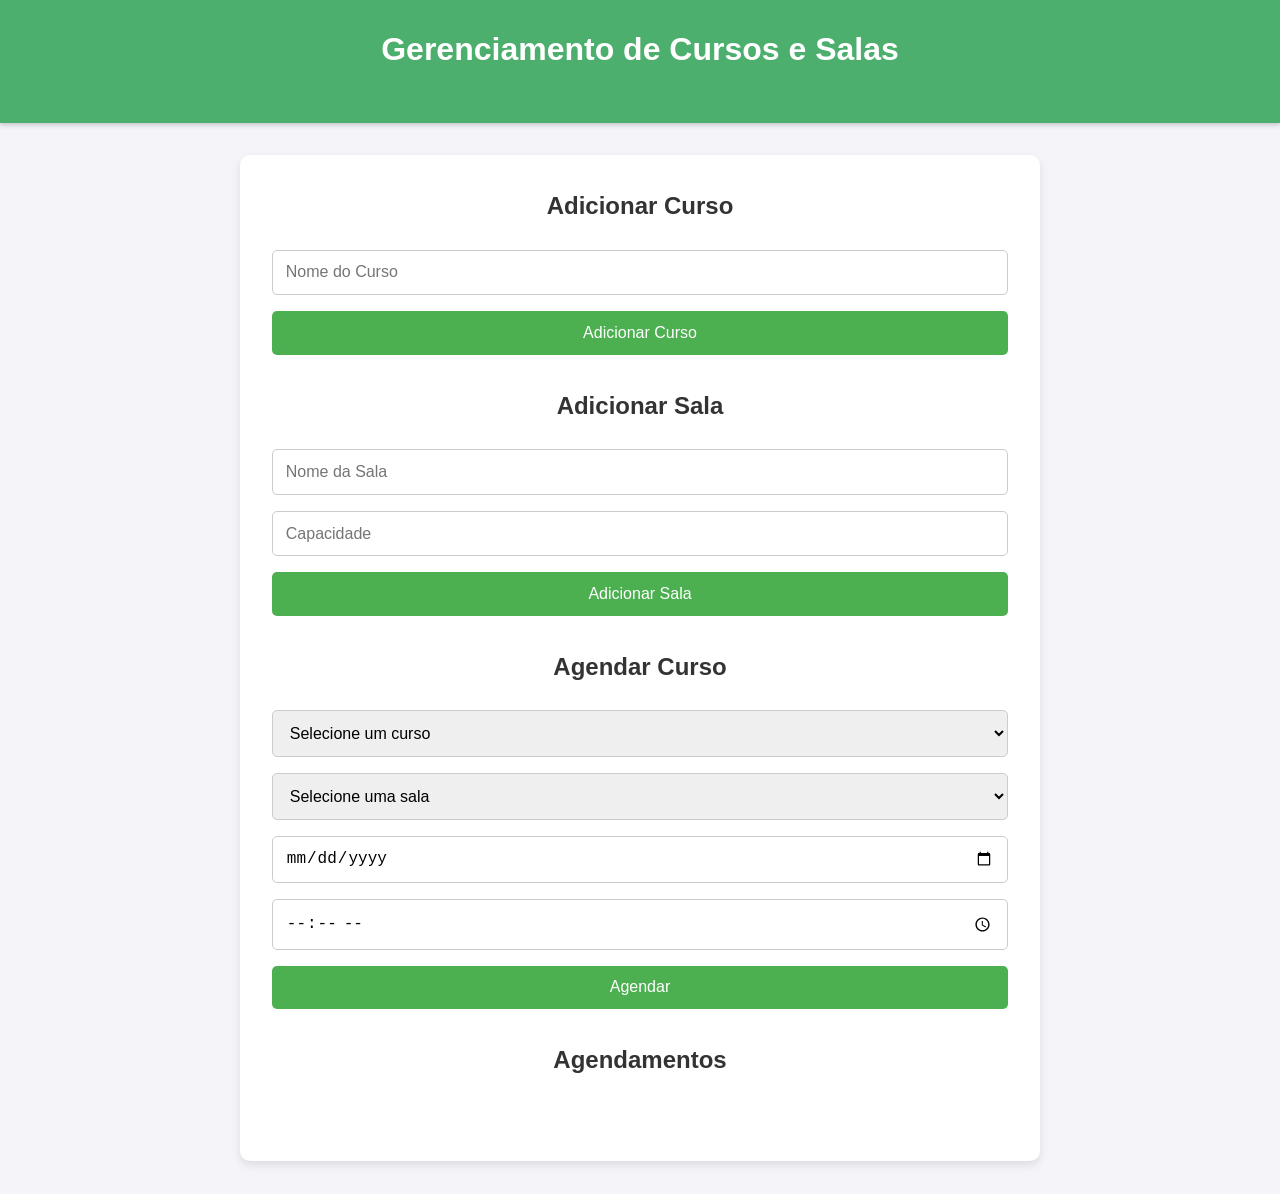
<file: index.html>
<!DOCTYPE html>
<html lang="pt-BR">
<head>
    <meta charset="UTF-8">
    <meta name="viewport" content="width=device-width, initial-scale=1.0">
    <title>Gerenciamento de Cursos e Salas</title>
    <link rel="stylesheet" href="css aba 1.css">
</head>
<body>
    <header>
        <h1>Gerenciamento de Cursos e Salas</h1>
    </header>
    <main>
        <section class="form-section">
            <h2>Adicionar Curso</h2>
            <form id="formCurso">
                <input type="text" id="nomeCurso" placeholder="Nome do Curso" required>
                <button type="submit">Adicionar Curso</button>   
            </form>
        </section>

        <section class="form-section">
            <h2>Adicionar Sala</h2>
            <form id="formSala">
                <input type="text" id="nomeSala" placeholder="Nome da Sala" required>
                <input type="number" id="capacidadeSala" placeholder="Capacidade" min="1" max="30" >
                <button type="submit">Adicionar Sala</button>
            </form>
        </section>

        <section class="form-section">
            <h2>Agendar Curso</h2>
            <form id="formAgendamento">
                <select id="cursoId" required>
                    <option  value="">Selecione um curso</option>               
                                                            
                </select>
                <select id="salaId" required>
                    <option value="">Selecione uma sala</option>
                    
                </select>
                <input type="date" id="dataAgendamento" required>
                <input type="time" id="horaAgendamento" required>

              
                    
                <button onclick="MostraBotao()" type="submit">Agendar</button>
            </form>
        </section>

        <section>
            <h2>Agendamentos</h2>
            <ul id="listaAgendamentos"></ul>
        </section>


        <div class="botao" >

            <a id="BotaoAgenda" href="novoindex.html" target="_blank">VEJA SUA AGENDA</a>


        </div>
       
  
    </main>
    <script src="codigo.js"></script>
</body>
</html>
</file>
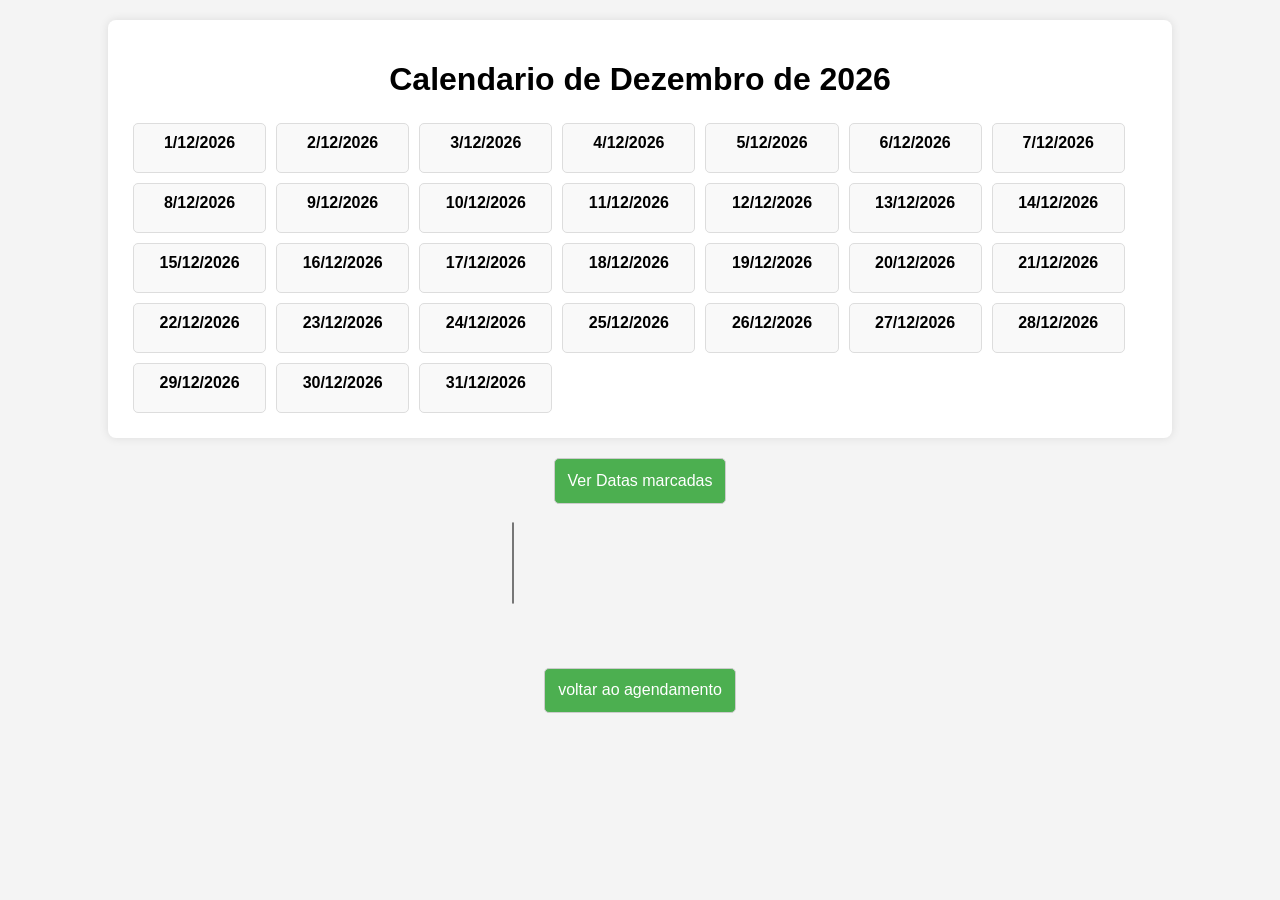
<file: novoindex.html>
<!DOCTYPE html>
<html lang="pt-br">
<head>
    <meta charset="UTF-8">
    <meta name="viewport" content="width=device-width, initial-scale=1.0">
    <title>Calendário de Eventos</title>
    <link rel="stylesheet" href="css calendario.css">
    <script src="novoScript.js" defer></script>
</head>
<body>

    <div class="container">
        <h1 id="data"></h1>
        <div id="calendar"></div>
    </div>
    <div class="btnDate">
        <button class="sumirBtn" id="sumirBtn" onclick="VerDatas()" >Ver Datas marcadas</button>

    </div>
    
    
         <form name="input">
             <br>

            <select class="listaData"  id="DataSelect" size="5"></select>
            <br>
        
     
        <div class="areaExcluir">
            <input id="numero" class="esconder" type="text" placeholder="Digite o numero da data"  min="1" max="5" >
       
            
         </form>
         <br>
         <button id="ExcluirData" class="ExcluirData" type="submit" onclick="ExcluirData()">Excluir data</button>
         <br>
        </div>


<div class="voltar">
    <a href="https://thalissontsr.github.io/Agendamento-de-cursos/">voltar ao agendamento</a>
</div>

</body>
</html>
</file>
<file: css aba 1.css>
/* Reset básico */
* {
    margin: 0;
    padding: 0;
    box-sizing: border-box;
}

body {
    
    font-family: 'Arial', sans-serif;
    background-color: #f4f4f9;
    color: #333;
    line-height: 1.6;
}

header {
    background-color:#4caf6d;
    color: rgb(255, 255, 255);
    text-align: center;
    padding: 1.5rem 0;
    box-shadow: 0 2px 5px rgba(0, 0, 0, 0.2);
}

main {
    max-width: 800px;
    margin: 2rem auto;
    padding: 2rem;
    background-color: white;
    border-radius: 10px;
    box-shadow: 0 4px 10px rgba(0, 0, 0, 0.1);
}

h1, h2 {
    text-align: center;
    margin-bottom: 1.5rem;
}

.form-section {
    margin-bottom: 2rem;
}

form {
    display: grid;
    grid-template-columns: 1fr;
    gap: 1rem;
}

input, select, button,a {
    padding: 0.8rem;
    font-size: 1rem;
    border: 1px solid #ccc;
    border-radius: 5px;
    outline: none;
}

button,a {
    background-color: #4CAF50;
    color: white;
    border: none;
    cursor: pointer;
    transition: background-color 0.3s ease;
}

button:hover,a:hover {
    background-color: #45a049;
}

ul {
    list-style: none;
    margin: 0;
    padding: 0;
}

ul li {
    background: #f4f4f4;
    margin: 0.5rem 0;
    padding: 1rem;
    border-radius: 5px;
    box-shadow: 0 2px 5px rgba(0, 0, 0, 0.1);
}

.botao{
    text-align: center;
    visibility: hidden;
    text-decoration: none;
}


.botaoInfo{
    margin-top: 30%;
    text-align: center;
    align-items: center;
    
}

p{
   display: inline;
   margin-left: 150px ;
   background: #45a049;
   
}

a{
    text-decoration: none;
}
</file>
<file: css calendario.css>
/* Estilo básico para o calendário */
        body {
            font-family: Arial, sans-serif;
            background-color: #f4f4f4;
            margin: 0;
            padding: 0;
        }

        .container {
            width: 80%;
            margin: 20px auto;
            background-color: #fff;
            padding: 20px;
            border-radius: 8px;
            box-shadow: 0 0 10px rgba(0, 0, 0, 0.1);
        }

        h1 {
            text-align: center;
            margin-bottom: 20px;
        }

        #calendar {
            display: flex;
            flex-wrap: wrap;
        }

        .day {
            width: 13%;
            box-sizing: border-box;
            padding: 10px;
            border: 1px solid #ddd;
            margin: 5px;
            border-radius: 5px;
            background-color: #f9f9f9;
        }

        .day strong {
            display: block;
            margin-bottom: 10px;
            text-align: center;
        }

        .event {
            background-color: #e2e2e2;
            padding: 5px;
            margin-top: 10px;
            border-radius: 5px;
        }
/*Local onde troca as cores de fundo das datas marcadas (limite 5)*/
        .cor1 {
            background-color: #ffcc99;
        }

        .cor2 {
            background-color: #99ccff;
        }

        .cor3{
            background-color: yellow;
        }
        .cor4{
            background-color: aqua;
        }
        .cor5{
            background-color: rgb(39, 175, 39);
        }

        .event strong {
            display: block; 
            margin-bottom: 5px;
        }
        .esconder{
            visibility: hidden;
           
        }

        .voltar{      
            
            display: flex;
            justify-content: center;
            
        }
        .ExcluirData{
            visibility: hidden;
                  
        }
        .sumirBtn{
            display: flex;
            justify-content: center;
            visibility: visible;
            align-items: center;
        }

        .btnDate{
           
            display: flex;
            justify-content: center;
        }

        button,a {
           
    background-color: #4CAF50;
    color: white;
    border: none;
    cursor: pointer;
    transition: background-color 0.3s ease;
    padding: 0.8rem;
    font-size: 1rem;
    border: 1px solid #ccc;
    border-radius: 5px;
    outline: none;
    
    
}

button:hover,a:hover {
    background-color: #45a049;
}
a{
    text-decoration: none;
}

.listaData{
    display: flex;
    text-align: center;
    margin-left: 40%;
}   

.areaExcluir{
    display: flex;
    align-items: center;
    justify-content: center;
    gap: 20px;
}
</file>
